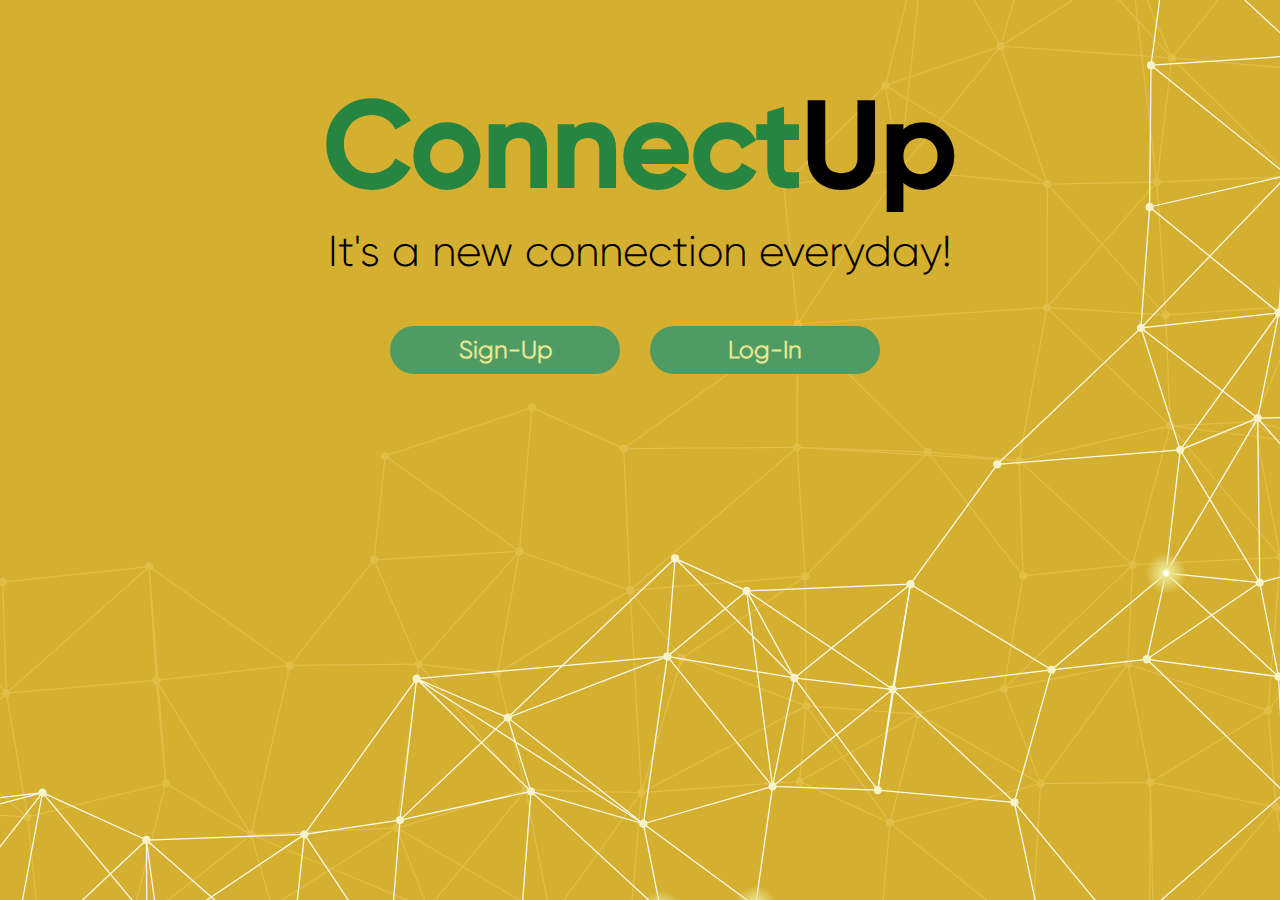
<file: index.html>
<!DOCTYPE html>
<html lang="en">
  
<!-- Mirrored from connectup.netlify.app/ by HTTrack Website Copier/3.x [XR&CO'2014], Fri, 24 Mar 2023 11:22:19 GMT -->
<!-- Added by HTTrack --><meta http-equiv="content-type" content="text/html;charset=UTF-8" /><!-- /Added by HTTrack -->
<head>
    <meta charset="UTF-8" />
    <meta http-equiv="X-UA-Compatible" content="IE=edge" />
    <meta name="viewport" content="width=device-width, initial-scale=1.0" />
    <link rel="stylesheet" href="style.css" />
    <title>ConnectUp</title>
  </head>
  <body>
    <div class="text">
      <span class="green">Connect</span><span class="black">Up</span>
    </div>
    <div class="tagline">It's a new connection everyday!</div>
    <div class="next">
      <div class="signUp">Sign-Up</div>
      <div class="logIn">Log-In</div>
    </div>
    <script src="index.js"></script>
  </body>

<!-- Mirrored from connectup.netlify.app/ by HTTrack Website Copier/3.x [XR&CO'2014], Fri, 24 Mar 2023 11:22:21 GMT -->
</html>
</file>
<file: style.css>
@font-face {
  font-family: "Gilroy Light";
  src: url("assets/Gilroy-Light.otf");
}

@font-face {
  font-family: "Gilroy Semi-Bold";
  src: url("assets/fonts/Gilroy-SemiBold.ttf");
}

* {
  margin: 0;
  padding: 0;
  box-sizing: border-box;
}

body {
  height: 100vh;
  overflow: hidden;
  background-repeat: no-repeat;
  background-size: cover;
  background-position: center;
  background-image: url("assets/bgImage.svg");
}

.text {
  font-family: "Gilroy Semi-Bold";
  font-size: 7.5rem;
  
  font-weight: bold;
  position: center;
  display: flex;
  margin: auto;
  justify-content: center;
  text-align: center;
  padding: 80px 0px 0px 0px;
}

.green,
.black {
  font-family: "Gilroy Semi-Bold", sans-serif;
}

.green {
  color: #268540;
}

.black {
  color: black;
}

.tagline {
  font-size: 2.7rem;
  font-family: "Gilroy Light", sans-serif;
  /*display:flex;*/
  margin: auto;
  justify-content: center;
  text-align: center;
}

.signUp,
.logIn {
  background-color: #4e9c64;
  font-family: "Gilroy Light", sans-serif;
  color: #ebe691;
  font-size: 1.5rem;
  text-align: center;
  font-weight: bold;
  width: 100%;
  margin: 10px;
  padding: 10px;
  border-radius: 2rem;
  cursor: pointer;
}

.next {
  display: flex;
  width: 500px;
  margin-top: 40px;
  margin-left: auto;
  margin-right: auto;
  justify-content: center;
}

.logIn {
  margin-left: 20px;
}

.signUp {
  margin-left: auto;
}

/*
.signUp,.logIn{
    justify-content: center;
    align-items: center;
}
*/

/*  
.logIn{
    margin:0px;
    justify-content: center;
    align-items: center;
}
*/

/*
.signUp,.logIn{
    background-color:#4E9C64;
    color:#EBE691;
    padding:1rem;
    width:10%;
    border-radius:2rem;
    font-size:1.4rem;
     text-decoration: none;
     text-align: center;
    border:none;
    font-family: Poppins,sans-serif;
    font-weight:bold;
}
*/

a:link {
  text-decoration: none;
}

.signUp:hover,
.logIn:hover {
  transform: scale(1.05);
  transition: transform 0.2s;
}

/*
.signUp{
    margin-left:8rem;
    margin-top:4rem;
    margin-right: 3rem;
}
*/

 @media screen and (max-width:700px)
{
    .text {
        font-family: "Gilroy Semi-Bold";
        font-size: 100px;
        font-weight: bold;
        position: center;
        display: flex;
        margin: auto;
        justify-content: center;
        text-align: center;
        padding: 80px 0px 0px 0px;
      }

    .tagline{
        text-align: center;
        margin-left:auto;
        margin-top:1rem;
        font-size: 35px;;
    }


    .button1, .button2{
        width:50%;
        margin-left:25%;
        font-size:1.5rem;
        font-weight:bold;
       
    }

    .button2{
        margin-top:2rem;
    }
    

    .illustration{
        display:none;
    }
} 


@media screen and (max-width:500px)
{
    .text {
        font-family: "Gilroy Semi-Bold";
        font-size: 85px;
        font-weight: bold;
        position: center;
        display: flex;
        margin: auto;
        justify-content: center;
        text-align: center;
        padding: 80px 0px 0px 0px;
      }

    .tagline{
        text-align: center;
        margin-left:auto;
        margin-top:1rem;
        font-size: 32px;;
    }


    .button1, .button2{
        width:50%;
        margin-left:25%;
        font-size:1.5rem;
        font-weight:bold;
        
    }

    .button2{
        margin-top:2rem;
    }
    

    .illustration{
        display:none;
    }
} 

@media screen and (max-width:500px)
{
    .text {
        font-family: "Gilroy Semi-Bold";
        font-size: 85px;
        font-weight: bold;
        position: center;
        display: flex;
        margin: auto;
        justify-content: center;
        text-align: center;
        padding: 80px 0px 0px 0px;
      }

    .tagline{
        text-align: center;
        margin-left:auto;
        margin-top:1rem;
        font-size: 32px;;
    }


    .button1, .button2{
        width:50%;
        margin-left:25%;
        font-size:1.5rem;
        font-weight:bold; 
    }

    .button2{
        margin-top:2rem;
    }

    .illustration{
        display:none;
    }
} 


@media screen and (max-width:300px)
{
    .text {
        font-family: "Gilroy Semi-Bold";
        font-size: 75px;
        font-weight: bold;
        position: center;
        display: flex;
        margin: auto;
        justify-content: center;
        text-align: center;
        padding: 80px 0px 0px 0px;
      }

    .tagline{
        text-align: center;
        margin-left:auto;
        margin-top:1rem;
        font-size: 28px;;
    }


    .button1, .button2{
        width:50%;
        margin-left:25%;
        font-size:1.5rem;
        font-weight:bold; 
    }

    .button2{
        margin-top:2rem;
    }

    .illustration{
        display:none;
    }
}
</file>
